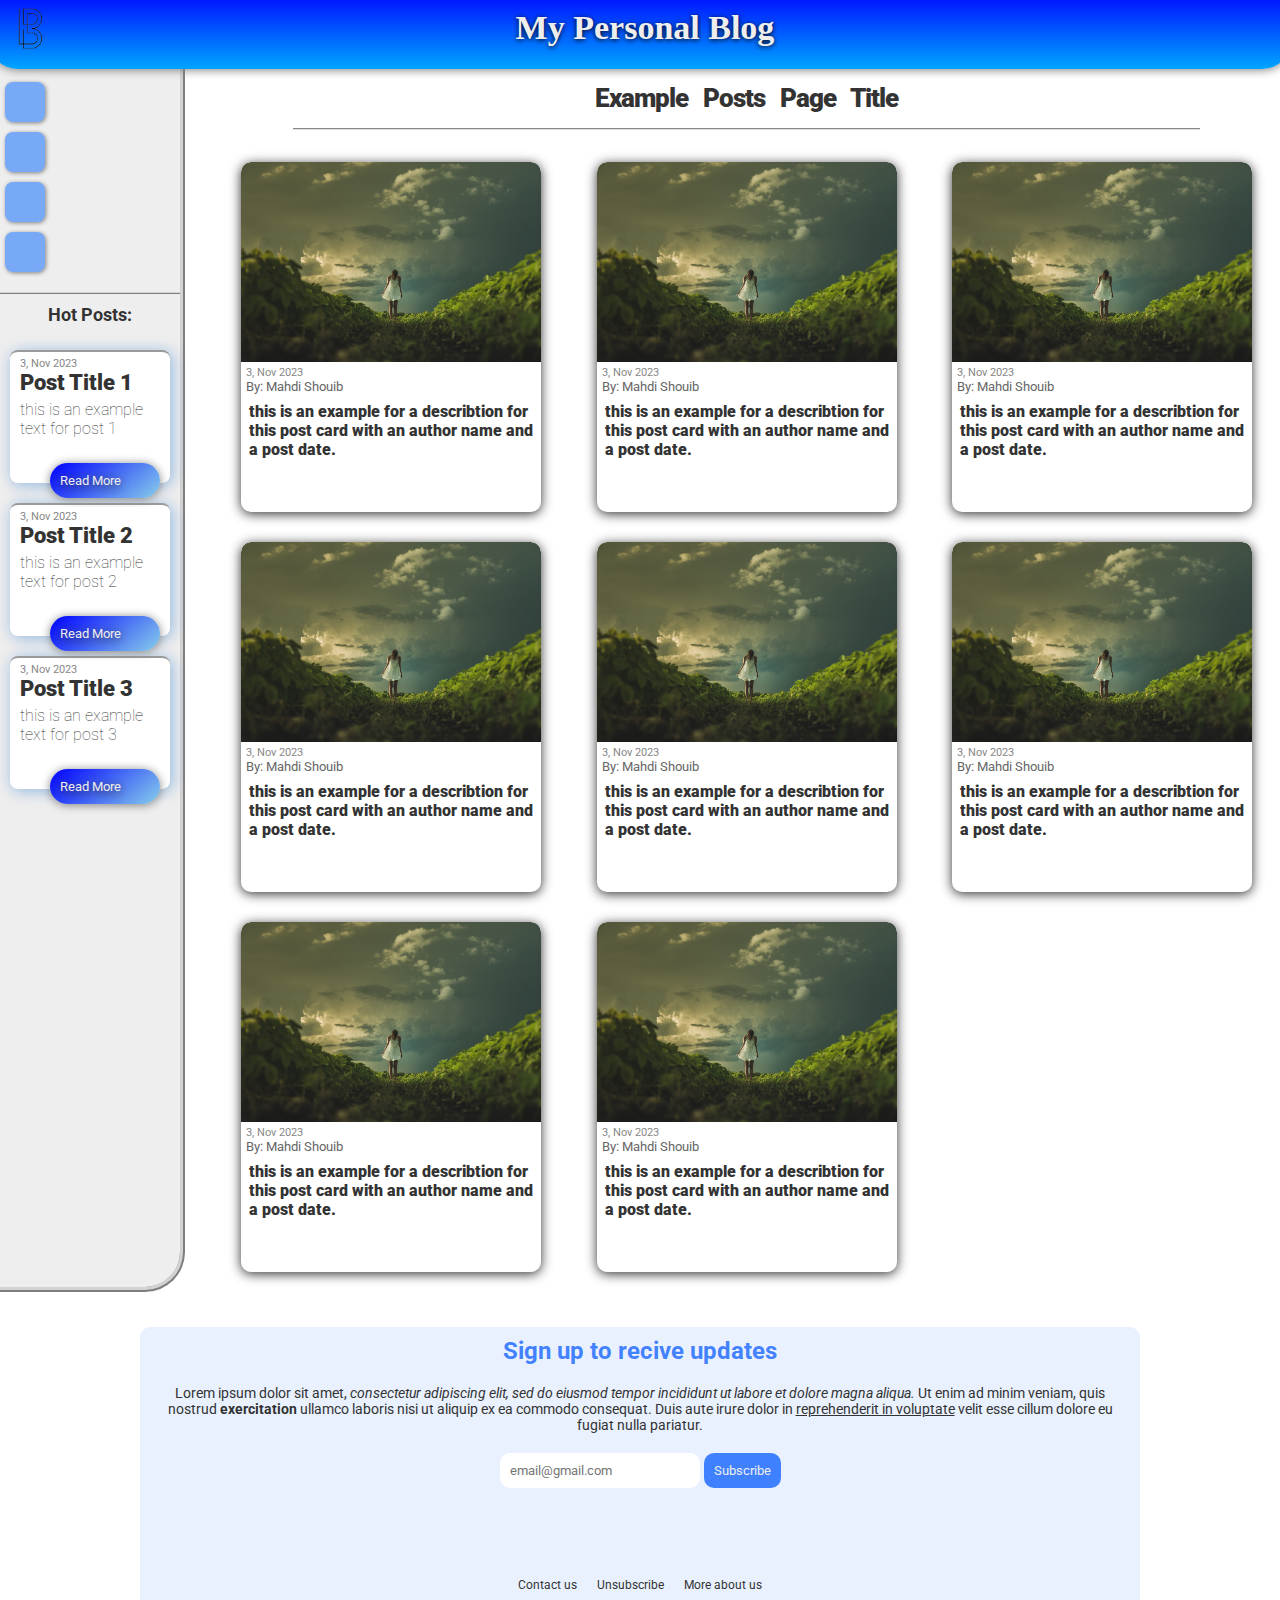
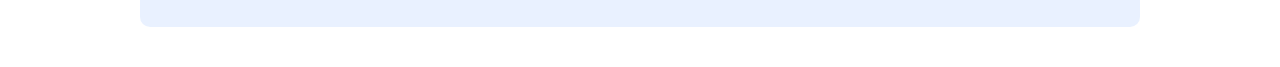
<file: index.html>
<!DOCTYPE html>

<html>
    <head>
        <meta charset="UTF-8">
        <meta
        content="width=device-width, initial-scale=1, maximum-scale=1"
        name="viewport"
        />

        <link rel='stylesheet' href='https://cdn-uicons.flaticon.com/2.3.0/uicons-regular-rounded/css/uicons-regular-rounded.css'>
        <link rel='stylesheet' type="text/css" href="styles/index_style.css">

        <title>My Personal Blog Website</title>
    </head>

    <body>
        <temp class="page_template">
            <header class="header">
                <img id="header_logo" alt="logo" src="assets/logo.png">
                <h1 id="header_text">
                    My Personal Blog
                </h1>
                <button id="header_button">
                    <i class="fi fi-rr-search"></i>
                </button>
            </header>
            <nav class="nav">
                <div class="nav_bar">
                    <div class="nav_button">
                        <i class="fi fi-rr-home nav_image"></i>
                        <div class="nav_text">Home</div>
                    </div>
                    <div class="nav_button">
                        <i class="fi fi-rr-user nav_image"></i>
                        <div class="nav_text">Profile</div>
                    </div>
                    <div class="nav_button">
                        <i class="fi fi-rr-envelope nav_image"></i>
                        <div class="nav_text">Inbox</div>
                    </div>
                    <div class="nav_button">
                        <i class="fi fi-rr-plus nav_image"></i>
                        <div class="nav_text">Post</div>
                    </div>
                </div>
                <div class="side_bar">
                    <h3>
                        Hot Posts:
                    </h3>
                    <div class="side_hot_posts">
                        <div class="side_post">
                            <div class="hot_post_date">
                                3, Nov 2023
                            </div>
                            <div class="hot_post_title">
                                Post Title 1
                            </div>
                            <p class="hot_post_text">
                                this is an example text for post 1
                            </p>
                            <a class="hot_post_button" href="post.html">
                                <div class="hot_post_button_text">
                                    Read More
                                </div>
                                <i class="fi fi-rr-angle-circle-right"></i>
                            </a>
                        </div>
                        <div class="side_post">
                            <div class="hot_post_date">
                                3, Nov 2023
                            </div>
                            <div class="hot_post_title">
                                Post Title 2
                            </div>
                            <p class="hot_post_text">
                                this is an example text for post 2
                            </p>
                            <a class="hot_post_button" href="post.html">
                                <div class="hot_post_button_text">
                                    Read More
                                </div>
                                <i class="fi fi-rr-angle-circle-right"></i>
                            </a>
                        </div>
                        <div class="side_post">
                            <div class="hot_post_date">
                                3, Nov 2023
                            </div>
                            <div class="hot_post_title">
                                Post Title 3
                            </div>
                            <p class="hot_post_text">
                                this is an example text for post 3
                            </p>
                            
                            <a class="hot_post_button" href="post.html">
                                <div class="hot_post_button_text">
                                    Read More
                                </div>
                                <i class="fi fi-rr-angle-circle-right"></i>
                            </a>
                        </div>
                    </div>
                </div>
            </nav>
            <main>
                <h2 class="main_title">
                    <b>
                        Example Posts Page Title
                    </b>
                </h2>
                <div class="main_content">
                    <a class="post_card" href="post.html">
                        <img class="post_card_image" src="assets/example_image.jpg" alt="post image"/>
                        <div class="post_card_date">
                            3, Nov 2023
                        </div>
                        <div class="post_card_author">
                            By: Mahdi Shouib
                        </div>
                        <p class="post_card_text">
                            this is an example for a describtion for this post card with an author name and a post date.
                        </p>
                    </a>
                    <a class="post_card" href="post.html">
                        <img class="post_card_image" src="assets/example_image.jpg" alt="post image"/>
                        <div class="post_card_date">
                            3, Nov 2023
                        </div>
                        <div class="post_card_author">
                            By: Mahdi Shouib
                        </div>
                        <p class="post_card_text">
                            this is an example for a describtion for this post card with an author name and a post date.
                        </p>
                    </a>
                    <a class="post_card" href="post.html">
                        <img class="post_card_image" src="assets/example_image.jpg" alt="post image"/>
                        <div class="post_card_date">
                            3, Nov 2023
                        </div>
                        <div class="post_card_author">
                            By: Mahdi Shouib
                        </div>
                        <p class="post_card_text">
                            this is an example for a describtion for this post card with an author name and a post date.
                        </p>
                    </a>
                    <a class="post_card" href="post.html">
                        <img class="post_card_image" src="assets/example_image.jpg" alt="post image"/>
                        <div class="post_card_date">
                            3, Nov 2023
                        </div>
                        <div class="post_card_author">
                            By: Mahdi Shouib
                        </div>
                        <p class="post_card_text">
                            this is an example for a describtion for this post card with an author name and a post date.
                        </p>
                    </a>
                    <a class="post_card" href="post.html">
                        <img class="post_card_image" src="assets/example_image.jpg" alt="post image"/>
                        <div class="post_card_date">
                            3, Nov 2023
                        </div>
                        <div class="post_card_author">
                            By: Mahdi Shouib
                        </div>
                        <p class="post_card_text">
                            this is an example for a describtion for this post card with an author name and a post date.
                        </p>
                    </a>
                    <a class="post_card" href="post.html">
                        <img class="post_card_image" src="assets/example_image.jpg" alt="post image"/>
                        <div class="post_card_date">
                            3, Nov 2023
                        </div>
                        <div class="post_card_author">
                            By: Mahdi Shouib
                        </div>
                        <p class="post_card_text">
                            this is an example for a describtion for this post card with an author name and a post date.
                        </p>
                    </a>
                    <a class="post_card" href="post.html">
                        <img class="post_card_image" src="assets/example_image.jpg" alt="post image"/>
                        <div class="post_card_date">
                            3, Nov 2023
                        </div>
                        <div class="post_card_author">
                            By: Mahdi Shouib
                        </div>
                        <p class="post_card_text">
                            this is an example for a describtion for this post card with an author name and a post date.
                        </p>
                    </a>
                    <a class="post_card" href="post.html">
                        <img class="post_card_image" src="assets/example_image.jpg" alt="post image"/>
                        <div class="post_card_date">
                            3, Nov 2023
                        </div>
                        <div class="post_card_author">
                            By: Mahdi Shouib
                        </div>
                        <p class="post_card_text">
                            this is an example for a describtion for this post card with an author name and a post date.
                        </p>
                    </a>
                </div>
            </main>
            <footer>
                <div class="footer_card">
                    <h2 class="footer_title">
                        Sign up to recive updates
                    </h2>
                    <p class="footer_describtion">
                        Lorem ipsum dolor sit amet, <i>consectetur adipiscing elit, sed do eiusmod tempor incididunt ut labore et dolore magna aliqua.</i> Ut enim ad minim veniam, quis nostrud <b>exercitation</b> ullamco laboris nisi ut aliquip ex ea commodo consequat. Duis aute irure dolor in <u>reprehenderit in voluptate</u> velit esse cillum dolore eu fugiat nulla pariatur.
                    </p>
                    <input class="footer_textbox" type="text" placeholder="email@gmail.com"/>
                    <input class="footer_button" type="button" value="Subscribe"/>
                    <div class="footer_links">
                        <a class="link">Contact us</a>
                        <a class="link">Unsubscribe</a>
                        <a class="link">More about us</a>
                    </div>
                </div>
            </footer>
        </temp>
    </body>
</html>
</file>
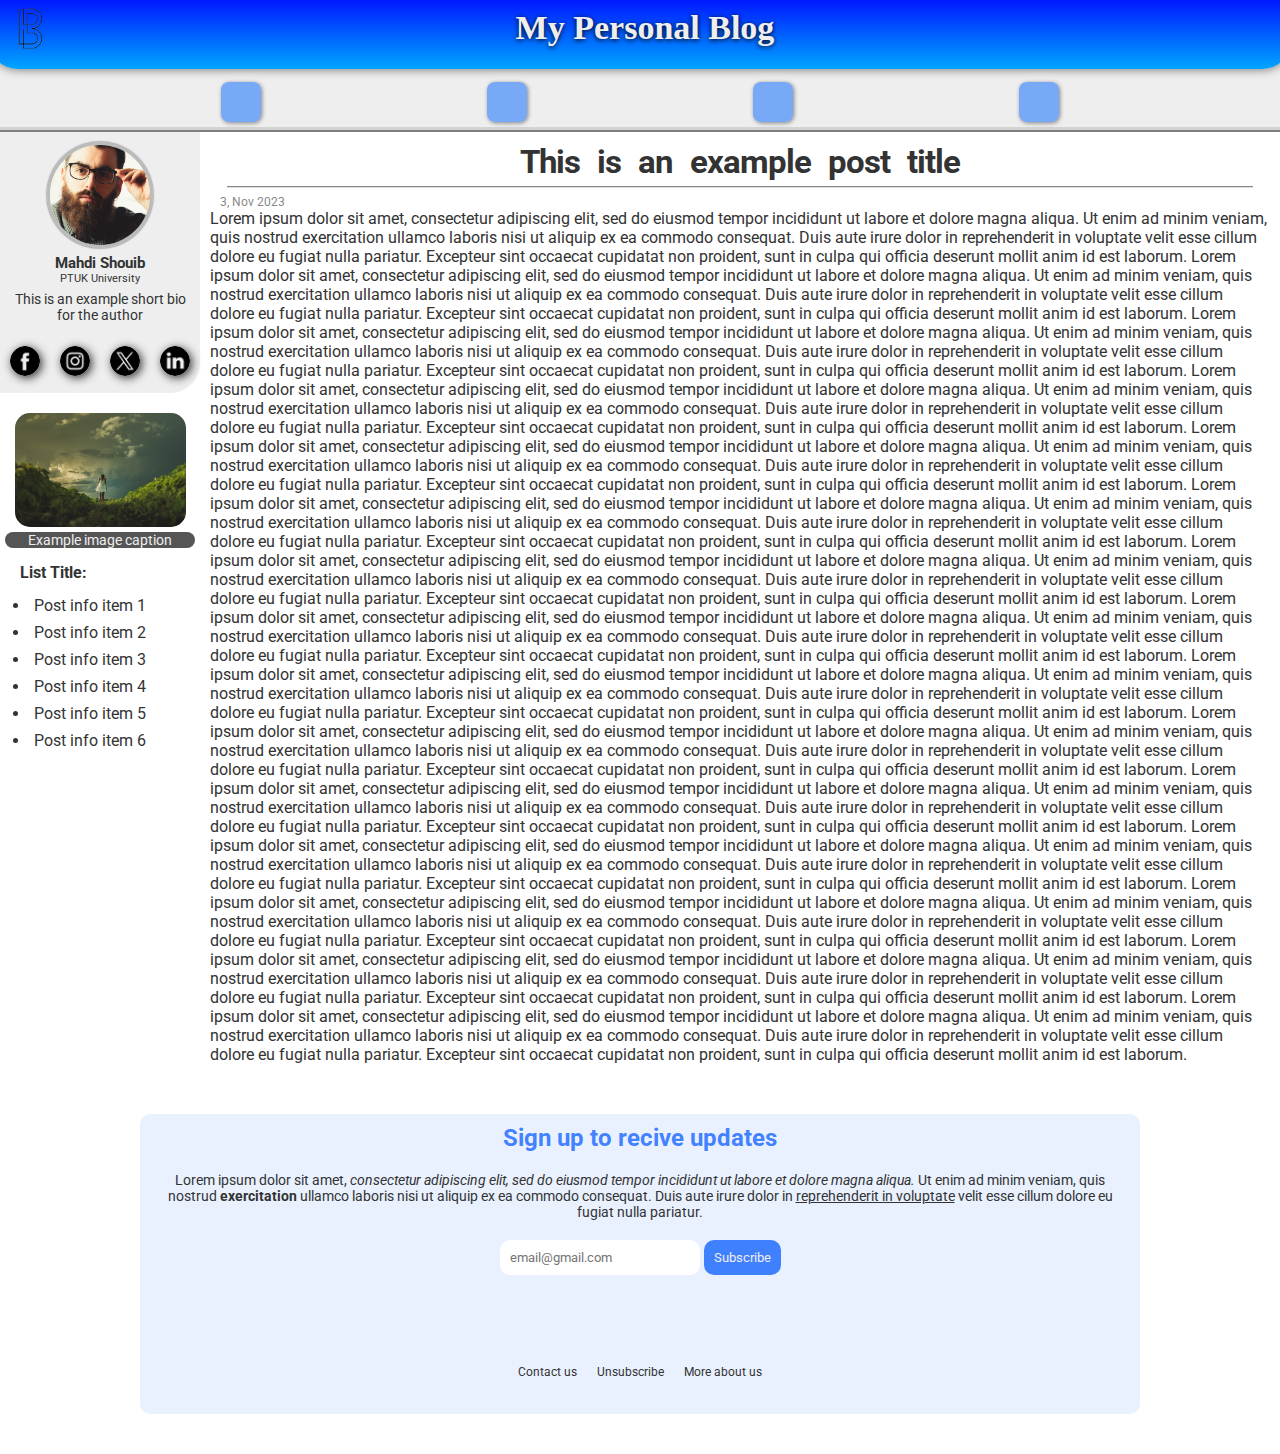
<file: post.html>
<!DOCTYPE html>
<html>
    <head>
        <meta charset="UTF-8">
        <meta
        content="width=device-width, initial-scale=1, maximum-scale=1"
        name="viewport"
        />

        <link rel='stylesheet' href='https://cdn-uicons.flaticon.com/2.3.0/uicons-regular-rounded/css/uicons-regular-rounded.css'>
        <link rel='stylesheet' type="text/css" href="styles/post_style.css">

        <title>Example Post Page</title>
    </head>

    <body>
        <temp class="page_template">
            <header class="header">
                <img id="header_logo" src="assets/logo.png" alt="logo">
                <h1 id="header_text">
                    My Personal Blog
                </h1>
                <button id="header_button">
                    <i class="fi fi-rr-search"></i>
                </button>
            </header>
            <nav class="nav">
                <div class="nav_bar">
                    <a class="nav_button" href="index.html">
                        <i class="fi fi-rr-home nav_image"></i>
                        <div class="nav_text">Home</div>
                    </a>
                    <div class="nav_button">
                        <i class="fi fi-rr-user nav_image"></i>
                        <div class="nav_text">Profile</div>
                    </div>
                    <div class="nav_button">
                        <i class="fi fi-rr-envelope nav_image"></i>
                        <div class="nav_text">Inbox</div>
                    </div>
                    <div class="nav_button">
                        <i class="fi fi-rr-plus nav_image"></i>
                        <div class="nav_text">Post</div>
                    </div>
                </div>
            </nav>
            <main class="main">
                <div class="author_card">
                    <img class="author_image" src="assets/example_author_image.jpg" alt="author image"/>
                    <div class="author_name">
                        <b>
                            Mahdi Shouib
                        </b>
                    </div>
                    <div class="author_school">
                        PTUK University
                    </div>
                    <p class="author_bio">
                        This is an example short bio for the author
                    </p>
                    <div class="author_socials">
                        <a class="author_social_button" href="https://facebook.com">
                            <img class="author_social_image" src="assets/facebook.png" alt="facebook image"/>
                        </a>
                        <a class="author_social_button" href="https://instagram.com">
                            <img class="author_social_image" src="assets/instagram.png" alt="instagram image"/>
                        </a>
                        <a class="author_social_button" href="https://x.com">
                            <img class="author_social_image" src="assets/twitter.png" alt="twitter image"/>
                        </a>
                        <a class="author_social_button" href="https://linkedin.com">
                            <img class="author_social_image" src="assets/linkedin.png" alt="linkedin image"/>
                        </a>
                    </div>
                </div>
                <div class="post_title">
                    <h2>
                        This is an example post title
                    </h2>
                </div>
                <div class="main_image_content">
                    <figure>
                        <img class="main_image" src="assets/example_image.jpg" alt="example image">
                        <figcaption>Example image caption</figcaption>
                    </figure>
                    <figcaption></figcaption>
                    <label class="list_title" for="image_list">
                        <b>List Title: </b>
                    </label>
                    <ul class="image_list">
                        <li>Post info item 1</li>
                        <li>Post info item 2</li>
                        <li>Post info item 3</li>
                        <li>Post info item 4</li>
                        <li>Post info item 5</li>
                        <li>Post info item 6</li>
                    </ul>
                </div>
                <div class="main_content">
                    <span class="post_date">3, Nov 2023</span>
                    <span class="mobile_author_name">By: Mahdi Shouib</span>
                    <span class="mobile_author_school">PTUK University</span>
                    <p>
                        Lorem ipsum dolor sit amet, consectetur adipiscing elit, sed do eiusmod tempor incididunt ut labore et dolore magna aliqua. Ut enim ad minim veniam, quis nostrud exercitation ullamco laboris nisi ut aliquip ex ea commodo consequat. Duis aute irure dolor in reprehenderit in voluptate velit esse cillum dolore eu fugiat nulla pariatur. Excepteur sint occaecat cupidatat non proident, sunt in culpa qui officia deserunt mollit anim id est laborum.
                        Lorem ipsum dolor sit amet, consectetur adipiscing elit, sed do eiusmod tempor incididunt ut labore et dolore magna aliqua. Ut enim ad minim veniam, quis nostrud exercitation ullamco laboris nisi ut aliquip ex ea commodo consequat. Duis aute irure dolor in reprehenderit in voluptate velit esse cillum dolore eu fugiat nulla pariatur. Excepteur sint occaecat cupidatat non proident, sunt in culpa qui officia deserunt mollit anim id est laborum.
                        Lorem ipsum dolor sit amet, consectetur adipiscing elit, sed do eiusmod tempor incididunt ut labore et dolore magna aliqua. Ut enim ad minim veniam, quis nostrud exercitation ullamco laboris nisi ut aliquip ex ea commodo consequat. Duis aute irure dolor in reprehenderit in voluptate velit esse cillum dolore eu fugiat nulla pariatur. Excepteur sint occaecat cupidatat non proident, sunt in culpa qui officia deserunt mollit anim id est laborum.
                        Lorem ipsum dolor sit amet, consectetur adipiscing elit, sed do eiusmod tempor incididunt ut labore et dolore magna aliqua. Ut enim ad minim veniam, quis nostrud exercitation ullamco laboris nisi ut aliquip ex ea commodo consequat. Duis aute irure dolor in reprehenderit in voluptate velit esse cillum dolore eu fugiat nulla pariatur. Excepteur sint occaecat cupidatat non proident, sunt in culpa qui officia deserunt mollit anim id est laborum.
                        Lorem ipsum dolor sit amet, consectetur adipiscing elit, sed do eiusmod tempor incididunt ut labore et dolore magna aliqua. Ut enim ad minim veniam, quis nostrud exercitation ullamco laboris nisi ut aliquip ex ea commodo consequat. Duis aute irure dolor in reprehenderit in voluptate velit esse cillum dolore eu fugiat nulla pariatur. Excepteur sint occaecat cupidatat non proident, sunt in culpa qui officia deserunt mollit anim id est laborum.
                        Lorem ipsum dolor sit amet, consectetur adipiscing elit, sed do eiusmod tempor incididunt ut labore et dolore magna aliqua. Ut enim ad minim veniam, quis nostrud exercitation ullamco laboris nisi ut aliquip ex ea commodo consequat. Duis aute irure dolor in reprehenderit in voluptate velit esse cillum dolore eu fugiat nulla pariatur. Excepteur sint occaecat cupidatat non proident, sunt in culpa qui officia deserunt mollit anim id est laborum.
                        Lorem ipsum dolor sit amet, consectetur adipiscing elit, sed do eiusmod tempor incididunt ut labore et dolore magna aliqua. Ut enim ad minim veniam, quis nostrud exercitation ullamco laboris nisi ut aliquip ex ea commodo consequat. Duis aute irure dolor in reprehenderit in voluptate velit esse cillum dolore eu fugiat nulla pariatur. Excepteur sint occaecat cupidatat non proident, sunt in culpa qui officia deserunt mollit anim id est laborum.
                        Lorem ipsum dolor sit amet, consectetur adipiscing elit, sed do eiusmod tempor incididunt ut labore et dolore magna aliqua. Ut enim ad minim veniam, quis nostrud exercitation ullamco laboris nisi ut aliquip ex ea commodo consequat. Duis aute irure dolor in reprehenderit in voluptate velit esse cillum dolore eu fugiat nulla pariatur. Excepteur sint occaecat cupidatat non proident, sunt in culpa qui officia deserunt mollit anim id est laborum.
                        Lorem ipsum dolor sit amet, consectetur adipiscing elit, sed do eiusmod tempor incididunt ut labore et dolore magna aliqua. Ut enim ad minim veniam, quis nostrud exercitation ullamco laboris nisi ut aliquip ex ea commodo consequat. Duis aute irure dolor in reprehenderit in voluptate velit esse cillum dolore eu fugiat nulla pariatur. Excepteur sint occaecat cupidatat non proident, sunt in culpa qui officia deserunt mollit anim id est laborum.
                        Lorem ipsum dolor sit amet, consectetur adipiscing elit, sed do eiusmod tempor incididunt ut labore et dolore magna aliqua. Ut enim ad minim veniam, quis nostrud exercitation ullamco laboris nisi ut aliquip ex ea commodo consequat. Duis aute irure dolor in reprehenderit in voluptate velit esse cillum dolore eu fugiat nulla pariatur. Excepteur sint occaecat cupidatat non proident, sunt in culpa qui officia deserunt mollit anim id est laborum.
                        Lorem ipsum dolor sit amet, consectetur adipiscing elit, sed do eiusmod tempor incididunt ut labore et dolore magna aliqua. Ut enim ad minim veniam, quis nostrud exercitation ullamco laboris nisi ut aliquip ex ea commodo consequat. Duis aute irure dolor in reprehenderit in voluptate velit esse cillum dolore eu fugiat nulla pariatur. Excepteur sint occaecat cupidatat non proident, sunt in culpa qui officia deserunt mollit anim id est laborum.
                        Lorem ipsum dolor sit amet, consectetur adipiscing elit, sed do eiusmod tempor incididunt ut labore et dolore magna aliqua. Ut enim ad minim veniam, quis nostrud exercitation ullamco laboris nisi ut aliquip ex ea commodo consequat. Duis aute irure dolor in reprehenderit in voluptate velit esse cillum dolore eu fugiat nulla pariatur. Excepteur sint occaecat cupidatat non proident, sunt in culpa qui officia deserunt mollit anim id est laborum.
                        Lorem ipsum dolor sit amet, consectetur adipiscing elit, sed do eiusmod tempor incididunt ut labore et dolore magna aliqua. Ut enim ad minim veniam, quis nostrud exercitation ullamco laboris nisi ut aliquip ex ea commodo consequat. Duis aute irure dolor in reprehenderit in voluptate velit esse cillum dolore eu fugiat nulla pariatur. Excepteur sint occaecat cupidatat non proident, sunt in culpa qui officia deserunt mollit anim id est laborum.
                        Lorem ipsum dolor sit amet, consectetur adipiscing elit, sed do eiusmod tempor incididunt ut labore et dolore magna aliqua. Ut enim ad minim veniam, quis nostrud exercitation ullamco laboris nisi ut aliquip ex ea commodo consequat. Duis aute irure dolor in reprehenderit in voluptate velit esse cillum dolore eu fugiat nulla pariatur. Excepteur sint occaecat cupidatat non proident, sunt in culpa qui officia deserunt mollit anim id est laborum.
                        Lorem ipsum dolor sit amet, consectetur adipiscing elit, sed do eiusmod tempor incididunt ut labore et dolore magna aliqua. Ut enim ad minim veniam, quis nostrud exercitation ullamco laboris nisi ut aliquip ex ea commodo consequat. Duis aute irure dolor in reprehenderit in voluptate velit esse cillum dolore eu fugiat nulla pariatur. Excepteur sint occaecat cupidatat non proident, sunt in culpa qui officia deserunt mollit anim id est laborum.
                    </p>
                </div>
            </main>
            <footer>
                <div class="footer_card">
                    <h2 class="footer_title">
                        Sign up to recive updates
                    </h2>
                    <p class="footer_describtion">
                        Lorem ipsum dolor sit amet, <i>consectetur adipiscing elit, sed do eiusmod tempor incididunt ut labore et dolore magna aliqua.</i> Ut enim ad minim veniam, quis nostrud <b>exercitation</b> ullamco laboris nisi ut aliquip ex ea commodo consequat. Duis aute irure dolor in <u>reprehenderit in voluptate</u> velit esse cillum dolore eu fugiat nulla pariatur.
                    </p>
                    <input class="footer_textbox" type="text" placeholder="email@gmail.com"/>
                    <input class="footer_button" type="button" value="Subscribe"/>
                    <div class="footer_links">
                        <a class="link">Contact us</a>
                        <a class="link">Unsubscribe</a>
                        <a class="link">More about us</a>
                    </div>
                </div>
            </footer>
        </temp>
    </body>
</html>
</file>
<file: styles/index_style.css>
@import url("https://fonts.googleapis.com/css?family=Roboto:300,400,700&display=swap");
@import url("https://cdn-uicons.flaticon.com/2.3.0/uicons-regular-rounded/css/uicons-regular-rounded.css");

@import url("index_header.css");
@import url("index_nav.css");
@import url("index_main.css");
@import url("index_footer.css");

.page_template{
    display: grid;
    overflow: hidden;
    grid-template-columns: repeat(6, 1fr);
    grid-template-areas: 
    "hd hd hd hd hd hd"
    "nv mn mn mn mn mn"
    "nv mn mn mn mn mn"
    "nv mn mn mn mn mn"
    "nv mn mn mn mn mn"
    "ft ft ft ft ft ft"
    ;
}

*{
    margin: 0;
    padding: 0;
    font-family: Roboto, 'Times New Roman';
    color: #333;
}

.fi-rr-angle-circle-right{
    transform: translate(5px, -4px);
    font-size: 25px;
    max-height: 5px;
    text-shadow: 0 0 8px;
}

.fi-rr-search{
    color: #eee;
    font-size: 25px;
}

p{
    text-overflow: ellipsis;
    overflow: hidden;
    white-space: initial;
    overflow-wrap: break-word;
}

h3{
    font-size: 18px;
}

a{
    text-decoration: none;
}

@media(max-width: 1175px){

    .page_template{
        display: grid;
        overflow: hidden;
        grid-template-columns: repeat(6, 1fr);
        grid-template-areas: 
        "hd hd hd hd hd hd"
        "nv nv nv nv nv nv"
        "mn mn mn mn mn mn"
        "mn mn mn mn mn mn"
        "mn mn mn mn mn mn"
        "ft ft ft ft ft ft"
        ;
    }

    #header_text{
        font-size: 22px;
        margin-top: 10px;
    }
    
    .nav{
        min-height: 0;
        height: 70px;
        width: 100%;
        border-bottom: ridge 5px lightgrey;
    }
    
    .side_bar{
        display: none;
    }

    .nav_bar{
        flex-direction: row;
    }

    .nav_button:active{
        transform: translate(0);
        background-color: rgba(0, 50, 255, 0.7);
    }

    .footer_card{
        width: 85%;
    }
}

@media(max-width: 885px){

    .footer_links{
        margin: 20px 0 0 0;
    }
}

@media(max-width: 600px){
    
    .footer_links{
        margin: -25px 0 0 0;
    }

    .link{
        font-size: 10px;
    }
}
</file>
<file: styles/post_style.css>
@import url("https://fonts.googleapis.com/css?family=Roboto:300,400,700&display=swap");
@import url('https://cdn-uicons.flaticon.com/2.3.0/uicons-regular-rounded/css/uicons-regular-rounded.css');

@import url("post_header.css");
@import url("post_nav.css");
@import url("post_main.css");
@import url("post_footer.css");

*{
    margin: 0;
    padding: 0;
    font-family: Roboto, 'Times New Roman';
    color: #333;
}

.page_template{
    display: grid;
    overflow: hidden;
    grid-template-columns: 185px repeat(5, 1fr);
    grid-template-areas: 
    "hd hd hd hd hd hd"
    "nv nv nv nv nv nv"
    "mn mn mn mn mn mn"
    "mn mn mn mn mn mn"
    "mn mn mn mn mn mn"
    "ft ft ft ft ft ft"
    ;
}

.fi-rr-search{
    font-size: 25px;
    color: #eee;
}

a{
    text-decoration: none;
}

@media(max-width: 800px){

    #header_text{
        font-size: 22px;
        margin-top: 10px;
    }

    main{
        grid-area: mn;
        display: grid;
        grid-template-columns: repeat(5, 1fr);
        grid-template-areas:
        "ti ti ti ti ti"
        "im im im im im"
        "mn mn mn mn mn"
        "ft ft ft ft ft"
        ;
    }

    .main_content{
        margin-top: 0;
    }

    .post_title{
        width: 90%;
    }

    .author_card{
        display: none;
    }

    .author_image{
        display: inline;
    }

    .list_title{
        display: none;
    }

    .image_list{
        display: none;
    }

    .main_image{
        margin-bottom: 0;
        width: 95%;
        max-width: none;
    }

    .mobile_author_name{
        display: inline;
    }

    .mobile_author_school{
        display: inline;
    }

    figcaption{
        margin-top: 5px;
        margin-bottom: 0;
    }
}

@media(max-width: 1175px){

.footer_card{
        width: 85%;
    }
}

@media(max-width: 885px){

    .footer_links{
        margin: 20px 0 0 0;
    }
}

@media(max-width: 600px){
    
    .footer_links{
        margin: -25px 0 0 0;
    }

    .link{
        font-size: 10px;
    }
}
</file>
